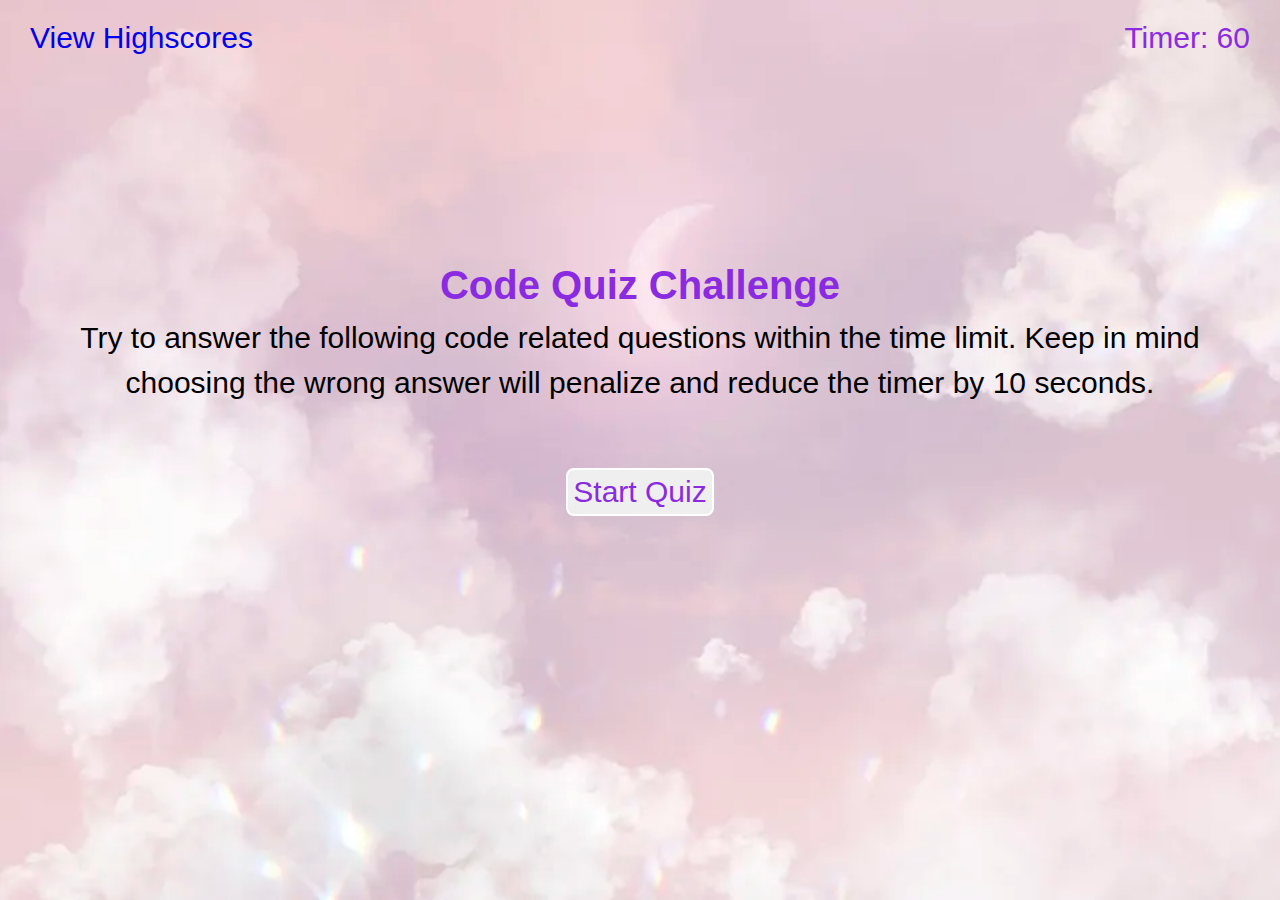
<file: index.html>
<!DOCTYPE html>
<html lang="en">
  <head>
    <meta charset="UTF-8" />
    <meta http-equiv="X-UA-Compatible" content="IE=edge" />
    <meta name="viewport" content="width=device-width, initial-scale=1.0" />
    <link rel="stylesheet" href="./assets/reset.css" />
    <link rel="stylesheet" href="./assets/styles.css" />
    <title>Code Quiz Challenge</title>
  </head>
  <br>
    <header>
      <nav>
        <ul>
          <li><a href="viewhighscores.html"> View Highscores</a></li>
          <li id="timer">Timer: 60</li>
        </ul>
      </nav>
    </header>
    <main>
      <h1 id="title">Code Quiz Challenge</h1>
      <p id="hide">
        Try to answer the following code related questions within the time
        limit. Keep in mind choosing the wrong answer will penalize and reduce
        the timer by 10 seconds.
      </p>
      <ul id="answer-list"></ul>
    </main>
  <h2 id="correct">Correct</h2>
  <h2 id="wrong">Wrong</h2>
    <button id="btn">Start Quiz</button>
    <script src="./assets/javascript.js"></script>
  </body>
</html>
</file>
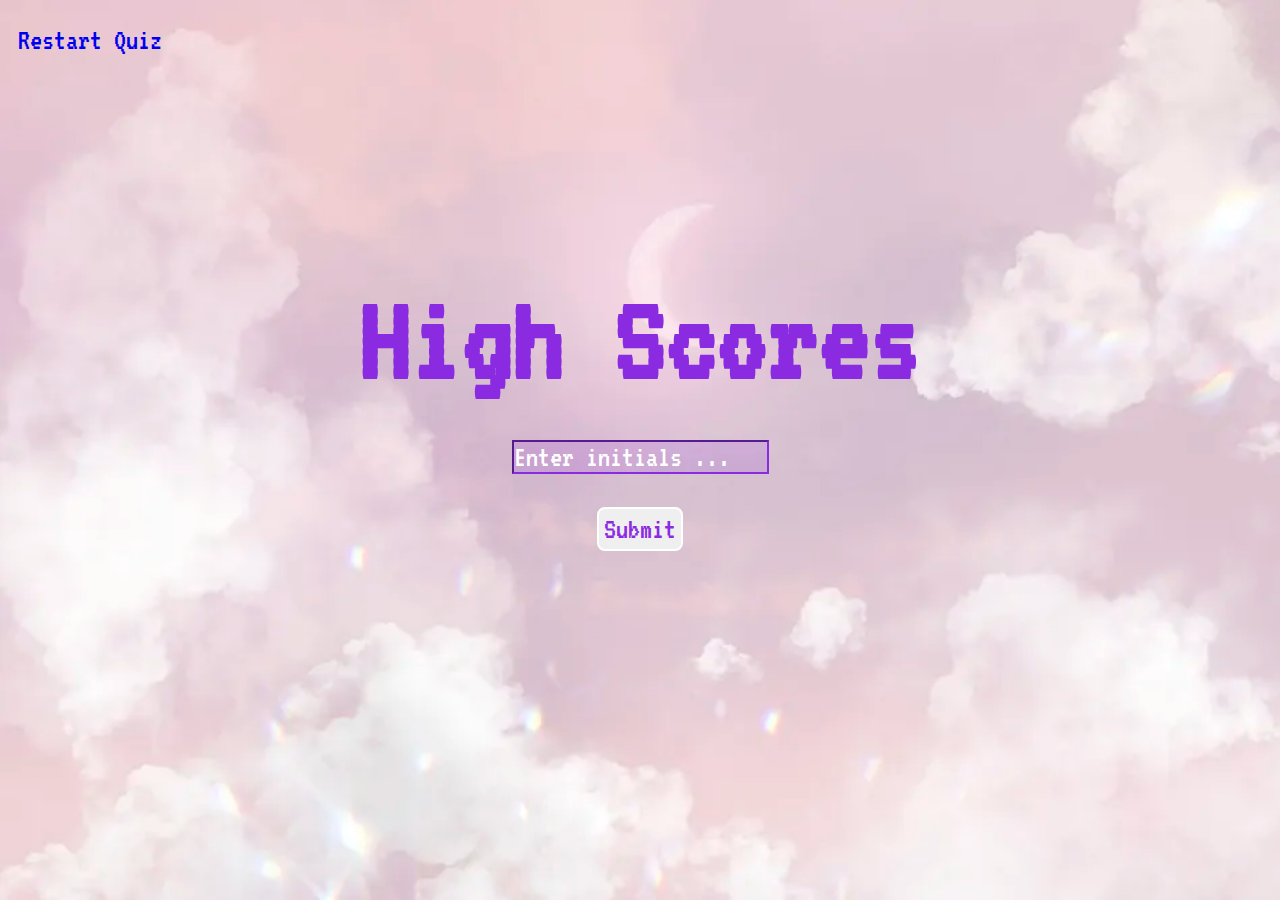
<file: viewhighscores.html>
<!DOCTYPE html>
<html lang="en">
  <head>
    <meta charset="UTF-8" />
    <meta http-equiv="X-UA-Compatible" content="IE=edge" />
    <meta name="viewport" content="width=device-width, initial-scale=1.0" />
    <link rel="stylesheet" href="./assets/reset.css" />
    <link rel="stylesheet" href="./assets/styles.css" />
    <link rel="preconnect" href="https://fonts.googleapis.com" />
    <link rel="preconnect" href="https://fonts.gstatic.com" crossorigin />
    <link
      href="https://fonts.googleapis.com/css2?family=VT323&display=swap"
      rel="stylesheet" />
    <title>View High Scores</title>
  </head>
  <body class="arcade">
    <nav>
      <ul id="restart-quiz">
        <li>
          <a href="index.html">Restart Quiz</a>
        </li>
      </ul>
    </nav>
    <section id="high-scores">
      <h1>High Scores</h1>
      <form id="user-form">
        <input
          type="text"
          placeholder="Enter initials ..."
          id="user-initial"
          name="user-initial" />
      </form>
      <button class="btn">Submit</button>
      <ol type="1"></ol>
      <script src="https://code.jquery.com/jquery-3.5.1.min.js"></script>
      <script src="./assets/javascript.js"></script>
      <script src="./assets/scores.js"></script>
    </section>
  </body>
</html>
</file>
<file: assets/styles.css>
:root {
  --main: blueviolet;
}
body {
  text-align: center;
  font-size: 30px;
  line-height: 1.5;
  background-image: url("./image/pink-sky.webp");
  background-size: cover;
}
header ul {
  display: flex;
  justify-content: space-between;
  color: var(--main);
  margin: -30px 30px;
}
li {
  text-decoration: none;
}
a {
  text-decoration: none;
}
main {
  padding: 25vh 7vh 4vh 7vh;
}

h1 {
  font-size: 40px;
  color: var(--main);
}
h2 {
  font-size: 30px;
  color: var(--main);
}
button {
  border: 2px solid white;
  border-radius: 8px;
  color: var(--main);
  margin: 3vh 1vh;
  padding: 5px;
}
button:hover {
  cursor: pointer;
}

input {
  background-color: rgba(137, 43, 226, 0.146);
  border-color: var(--main);
  color: var(--main);
}
ol {
  color: var(--main);
}
::placeholder {
  color: white;
}
.arcade {
  font-family: "VT323", monospace;
}
.arcade h1 {
  font-size: 8rem;
}

#restart-quiz {
  text-align: left;
  padding: 2vh;
}
.hide {
  display: none;
}
#correct {
  display: none;
}
#wrong {
  display: none;
}
#high-scores {
  padding-top: 18vh;
}
</file>
